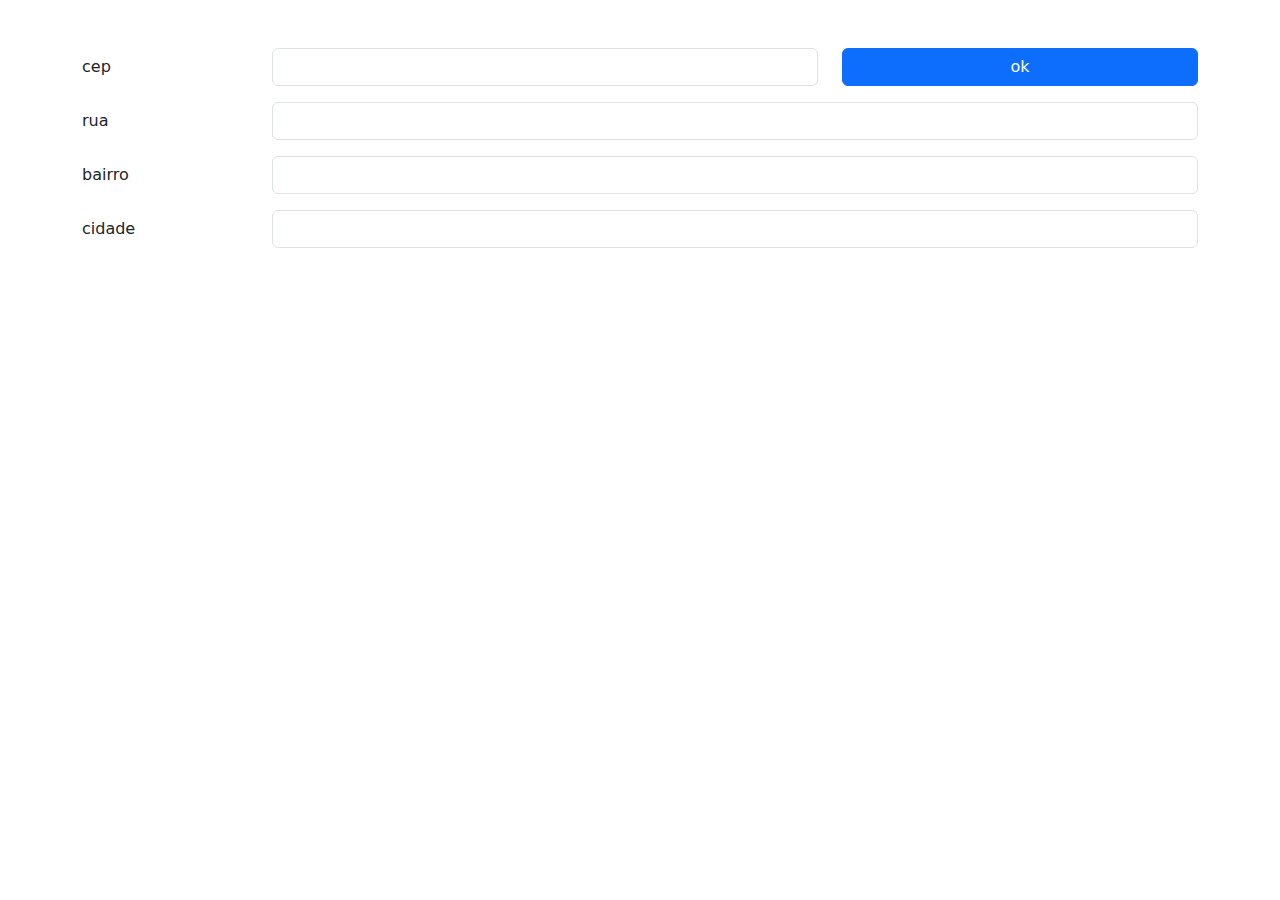
<file: bootstrap/index.html>
<!DOCTYPE html>
<html lang="en">
<head>
    <meta charset="UTF-8">
    <meta name="viewport" content="width=device-width, initial-scale=1.0">
    <title>Document</title>
    <link href="https://cdn.jsdelivr.net/npm/bootstrap@5.3.3/dist/css/bootstrap.min.css" rel="stylesheet" integrity="sha384-QWTKZyjpPEjISv5WaRU9OFeRpok6YctnYmDr5pNlyT2bRjXh0JMhjY6hW+ALEwIH" crossorigin="anonymous">
  <script>
    async function getAddressByCep() {
      const cep = document.getElementById("cep").value;
      try {
        const response = await fetch(`https://viacep.com.br/ws/${cep}/json/`);
        const data = await response.json();
        console.log(data);
        document.getElementById('rua').value = data.logradouro
        document.getElementById('bairro').value = data.bairro
        document.getElementById('cidade').value = data.localidade
      } catch (error) {
        console.log(error);
      }

    }

  </script>

</head>
<body>
 <div class="container">

    <div class="mt-5 mb-3 row">
    <label for="cep" class="col-sm-2 col-form-label">cep</label>
    <div class="col-sm">
      <input type="text" class="form-control" id="cep" value="">
    </div>
    <div class="col-4"><button type="button" class="btn btn-primary w-100" onclick="getAddressByCep()">ok</button> 
  </div>
  </div>

    <div class="mb-3 row">
      <label for="rua" class="col-sm-2 col-form-label">rua</label>
    <div class="col-sm-10">
      <input type="text" readonly class="form-control" id="rua">
    </div>
  </div>

  <div class="mb-3 row">
    <label for="bairro" class="col-sm-2 col-form-label">bairro</label>
  <div class="col-sm-10">
    <input type="text" readonly class="form-control" id="bairro">
  </div> 
  </div>

  <div class="mb-3 row">
    <label for="cidade" class="col-sm-2 col-form-label">cidade</label>
  <div class="col-sm-10">
    <input type="text" readonly class="form-control" id="cidade">
  </div>
 </div>
</div>


    <script src="https://cdn.jsdelivr.net/npm/bootstrap@5.3.3/dist/js/bootstrap.bundle.min.js" integrity="sha384-YvpcrYf0tY3lHB60NNkmXc5s9fDVZLESaAA55NDzOxhy9GkcIdslK1eN7N6jIeHz" crossorigin="anonymous"></script>
    <script src="https://cdn.jsdelivr.net/npm/@popperjs/core@2.11.8/dist/umd/popper.min.js" integrity="sha384-I7E8VVD/ismYTF4hNIPjVp/Zjvgyol6VFvRkX/vR+Vc4jQkC+hVqc2pM8ODewa9r" crossorigin="anonymous"></script>
<script src="https://cdn.jsdelivr.net/npm/bootstrap@5.3.3/dist/js/bootstrap.min.js" integrity="sha384-0pUGZvbkm6XF6gxjEnlmuGrJXVbNuzT9qBBavbLwCsOGabYfZo0T0to5eqruptLy" crossorigin="anonymous"></script>
</body>
</html>
</file>
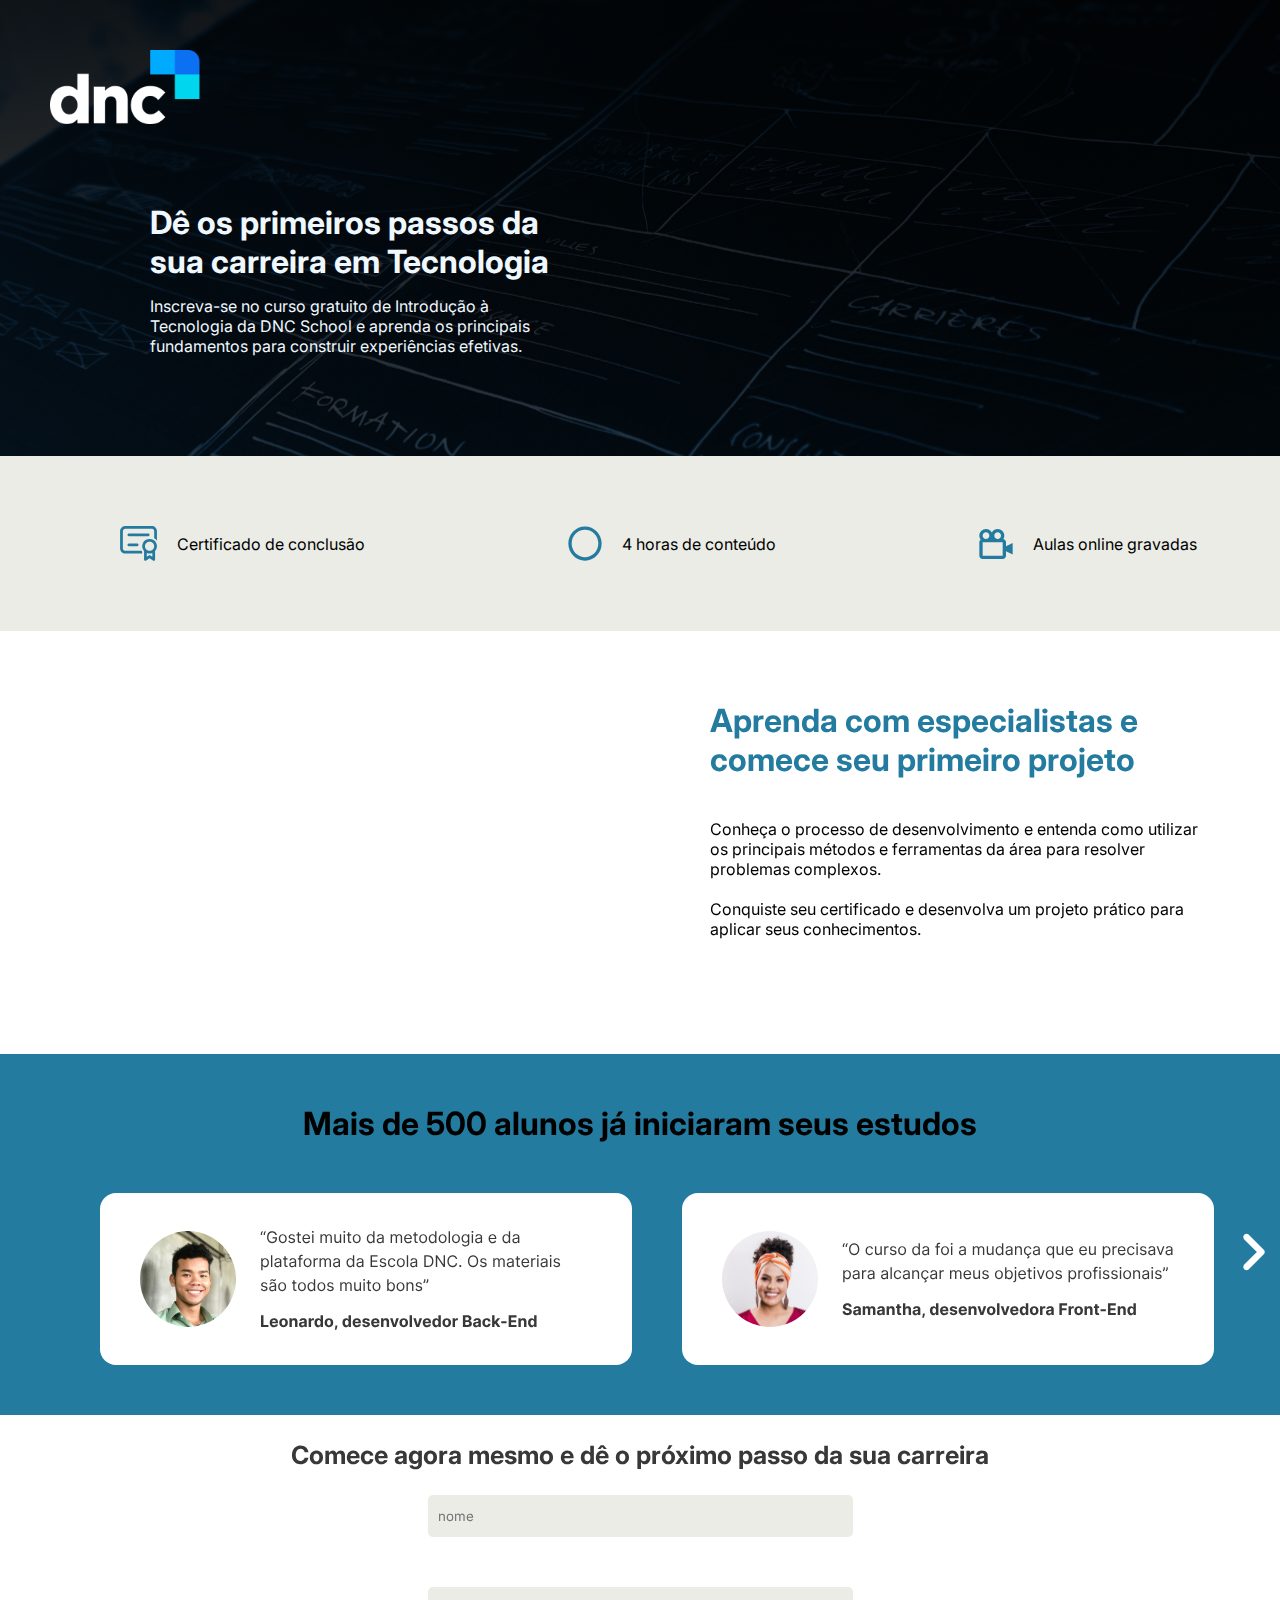
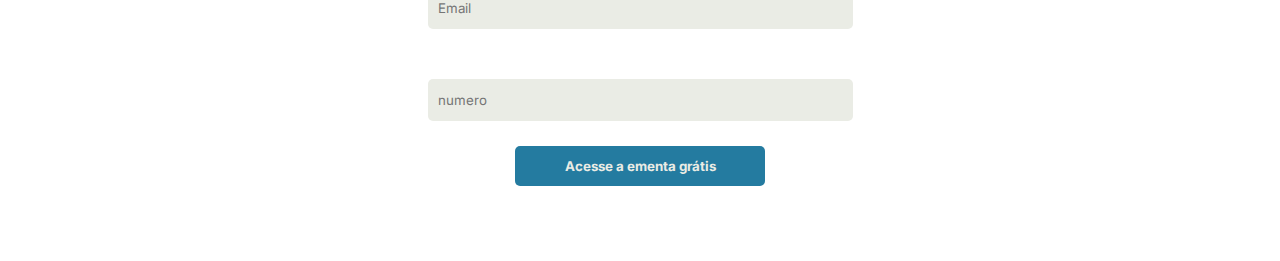
<file: landpage/index.html>
<!DOCTYPE html>
<html lang="pt-br">
<head>
    <meta charset="UTF-8">
    <meta name="viewport" content="width=device-width, initial-scale=1.0">
    <link rel="preconnect" href="https://fonts.googleapis.com">
    <link rel="preconnect" href="https://fonts.gstatic.com" crossorigin>
    <link href="https://fonts.googleapis.com/css2?family=Inter:wght@100&display=swap" rel="stylesheet">
    <link rel="stylesheet" href="style.css">
    <title> Escola DNC </title>

</head>
<body>
    <!-- menu superior-->
    <div id="menu">    <a href="https://aluno.dnc.group/painel"> <img src="imagens/logo.svg" id="logo" alt="erro"> </a>
        <h1 id="titulo">Dê os primeiros passos da <br>
            sua carreira em Tecnologia</h1>
        <p id="paragrafo">Inscreva-se no curso gratuito de Introdução à <br>
            Tecnologia da DNC School e aprenda os principais <br>
             fundamentos para construir experiências efetivas.</p> 
    </div>
    <!-- menu informacional-->
    <div id="menuinformalcional">
        
        <p class="textoinformativo"> <img src="imagens/certificado.svg" class="icone" id="certificado" alt=""> Certificado de conclusão </p>
    
        <p class="textoinformativo"> <img src="imagens/relogio.svg" class="icone" id="relogio" alt=""> 4 horas de conteúdo</p>
        
        <p class="textoinformativo"> <img src="imagens/camera.svg" class="icone" id="camera" alt=""> Aulas online gravadas</p>
    </div>
    <script src="index.js"></script>

    <!-- menu video-->
    <div id="video">
        <iframe id="youtube" width="502" height="283" src="https://www.youtube.com/embed/JeExPAE8QT0" title="Shippuden - 7 Minutoz | Gabriel Macedo (Cover)" frameborder="0" allow="accelerometer; autoplay; clipboard-write; encrypted-media; gyroscope; picture-in-picture; web-share" allowfullscreen></iframe>
        <div id="geral"> <h1 id="textotitulo"> Aprenda com especialistas e <br> comece seu primeiro projeto </h1> <br> <br>
            <p id="textovideo">Conheça o processo de desenvolvimento e entenda como utilizar <br>
                os principais métodos e ferramentas da área para resolver <br>
                problemas complexos. <br> <br>
    
                Conquiste seu certificado e desenvolva um projeto prático para <br>
                aplicar seus conhecimentos.</p>
            </div>
        
    </div>

    <!-- carrossel-->
    <div id="carrossel">
        
        <h1>Mais de 500 alunos já iniciaram seus estudos</h1>
        <div id="cards">
            <img id="setaesquerda" onclick="rolarparaesquerda()" class="seta" src="cards/seta.esquerda.svg" alt="">
            <img id="leonardo" class="card" src="cards/leonardo.svg" alt="">
            <img id="bruna" class="card" src="cards/bruna.svg" alt="">
            <img id="samanta" class="card" src="cards/samanta.svg" alt="">
            <img id="setadireita" onclick="rolarparadireita()" class="seta" src="cards/seta diireita.svg" alt="">
        </div>
        <script src="index.js"></script>

    </div>

    <!-- formulario-->
    <div id="formulario">
        <h1 id="titulo-formulario">Comece agora mesmo e dê o próximo passo da sua carreira</h1>
        <form action="https://api.sheetmonkey.io/form/uwtcKH1qvfzDoAEe4Tz1to" method="post" >
            <input type="text" placeholder="nome" name="Name" required><br>
            <input type="text" placeholder="Email" name="Email" required> <br>
            <input type="number" placeholder="numero"> <br>
            <input type="hidden" name="Created" value="x-sheetmonkey-current-date-time">
            <button type="submit">Acesse a ementa grátis</button>
        </form> 
    </div>
</body>
</html>
</file>
<file: landpage/style.css>
*{
    margin: 0px;
    font-family: "inter";
}
#logo{
    width: 150px;
    margin: 50px;
    margin-left: 50px;
}

#titulo{
    margin-left: 150px;
    margin-top: 25px;
}

#paragrafo{
    margin-left: 150px;
    margin-top: 15px;
    padding-bottom: 100px;
}

#menu{
    background-image: url(imagens/fundo.svg);
    color: aliceblue;
}

#menuinformalcional{
    background: #EAECE5;
    display: grid;
    grid-auto-flow: column;
    columns: auto;
}

.icone{
    margin-top: 50px;
    margin-left: 100px;
    margin-bottom: 50px;
    padding: 20px;
}

.textoinformativo{
    display: flex;
    align-items: center;
}

#video{
    display: grid;
    grid-auto-flow: column;
    columns: auto;
    padding: 20px;
}

#textotitulo{
    color: #247BA0;
    ;
}

#youtube{
    margin: 50px 25px 50px 100px;
}

#geral{
    margin-top: 50px;
}

#carrossel{
    background: #247BA0;
    padding: 50px;
    text-align: center;
    
}

#cards{
    display: grid;
    grid-auto-flow: column;
    margin-top: 50px;
    
}

.card{
    margin-left: 50px;

}

#setaesquerda{
    display: none;
}

#bruna{
    display: none;
}

.seta{
    margin-top: 25%;
    cursor: pointer;
}

.seta:hover{
    transform: translateY(-7px);
}

#formulario{
    text-align: center;
    margin: 25px;
    color: #383838;
}

#titulo-formulario{
    font-size: 25px;
}

input{
width: 413px;
Height: 40px;
background-color: #EAECE5;
margin: 25px;
border: 0px;
border-radius: 5px;
padding-left: 10px;

}

button{
    background: #247BA0;
    Height: 40px;
    width: 250px;
    color: #EAECE5;
    border: 0px;
    border-radius: 5px;
    margin-bottom: 50px;
    font-weight: bolder;
    cursor: pointer;
}

button:hover{
    background: #2291c0;
    color: white;
    transform: translateY(-7px);
    box-shadow: 0px 15px 20px #0b3547;;
}
</file>
